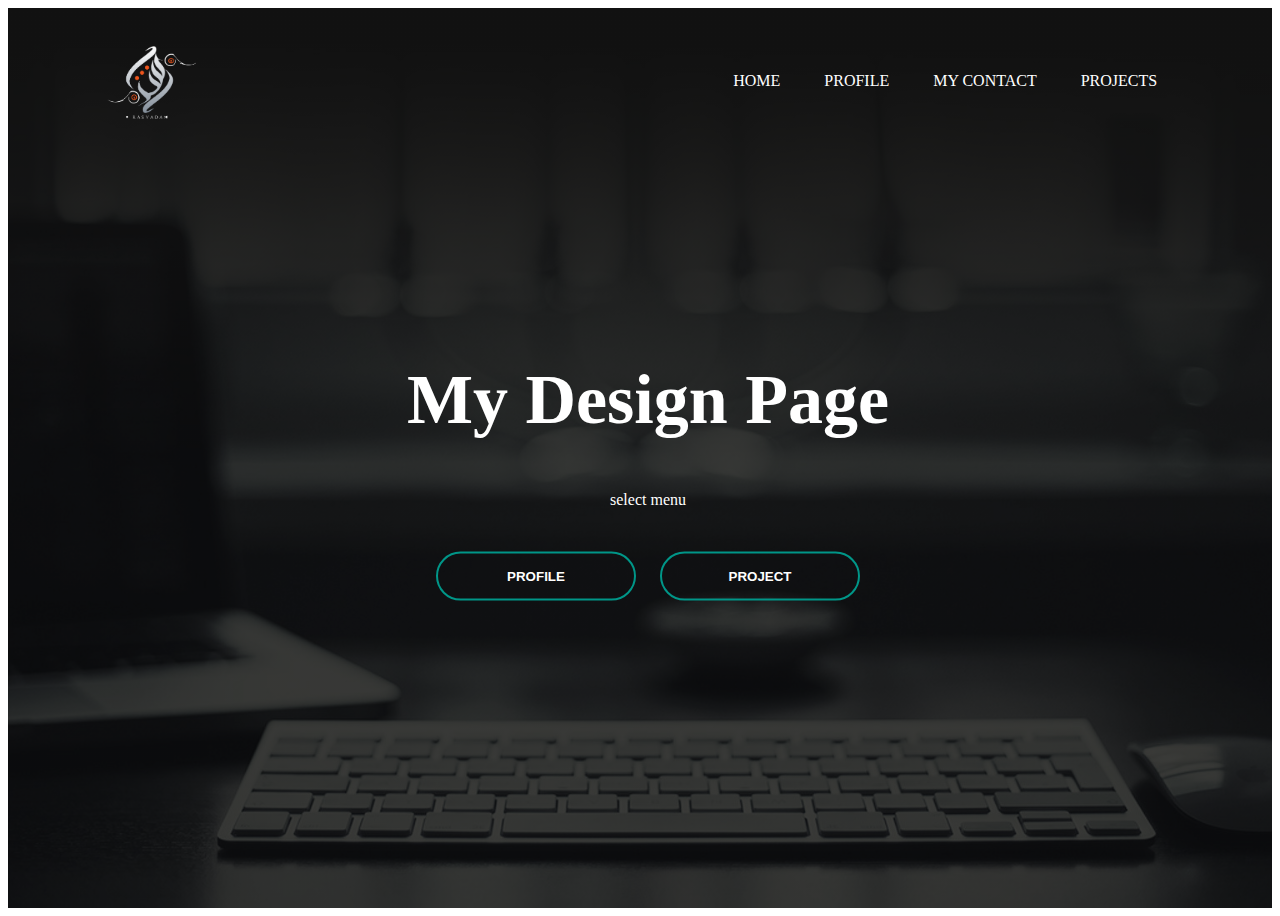
<file: index.html>
<!DOCTYPE html>
<html>
<head>
    <title>My First Website</title>
    <link rel="stylesheet" href="style.css">
</head>
<body>
    <div class="banner">
        <div class="navbar">
            <img src="logo.png" class="logo">
            <ul>
                <li><a href="index.html">Home</a></li>
                <li><a href="profile.html">Profile</a></li>
                <li><a href="contact.html">My Contact</a></li>
                <li><a href="project.html">Projects</a></li>
            </ul>
        </div>
        <div class="content">
            <h1>My Design Page</h1>
            <p class="text-content">select menu</p>
            <div>
                <a href="profile.html"><button type="button"><span></span>PROFILE </button></a>
                <a href="project.html"><button type="button"><span></span>PROJECT</button></a>
            </div>
        </div>
    </div>
</body>
</html>
</file>
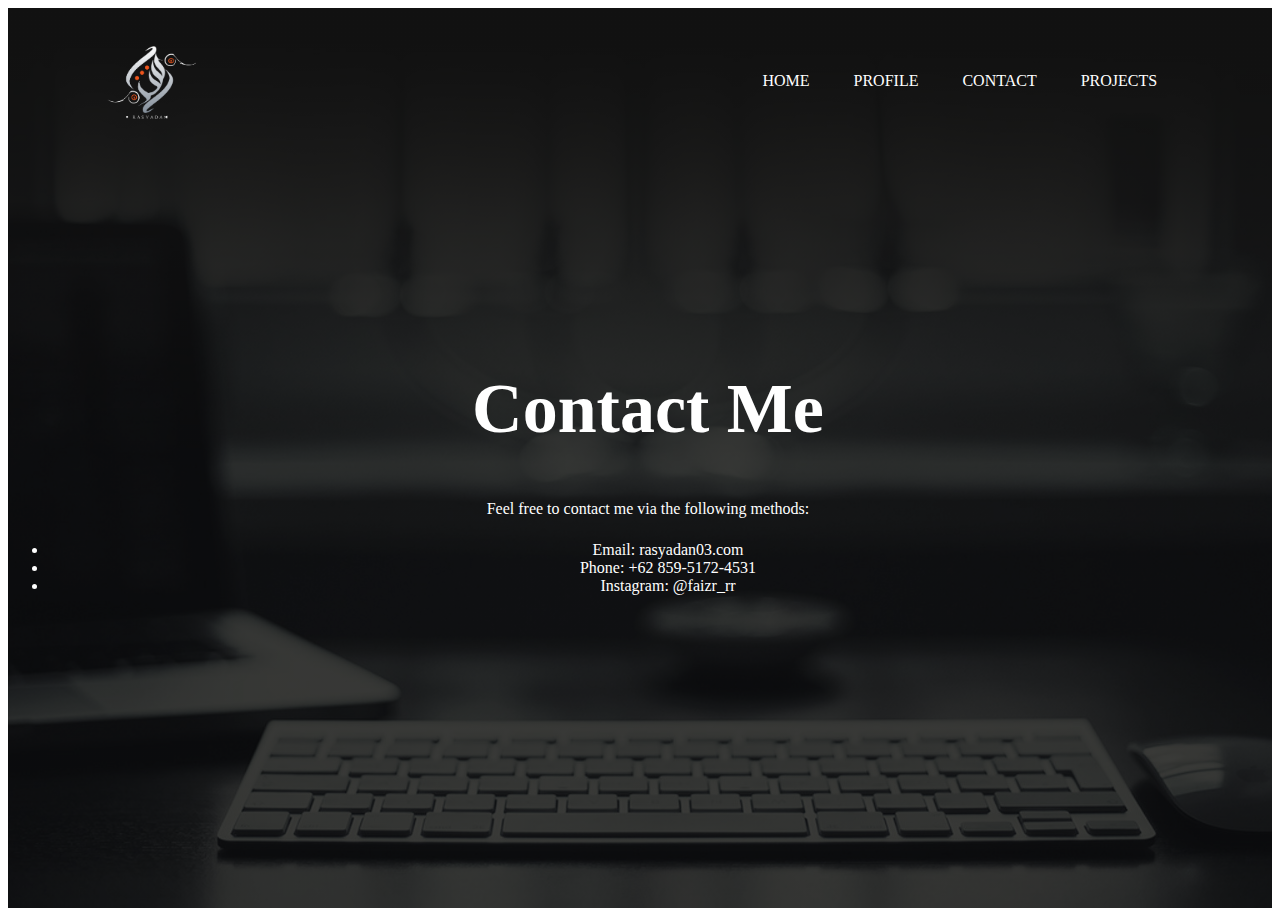
<file: contact.html>
<!DOCTYPE html>
<html lang="en">
<head>
    <meta charset="UTF-8">
    <meta name="viewport" content="width=device-width, initial-scale=1.0">
    <title>Contact</title>
    <link rel="stylesheet" href="style.css">
</head>
<body>
    <div class="banner">
        <div class="navbar">
            <img src="logo.png" class="logo">
            <ul>
                <li><a href="index.html">Home</a></li>
                <li><a href="profile.html">Profile</a></li>
                <li><a href="contact.html">Contact</a></li>
                <li><a href="project.html">Projects</a></li>
            </ul>
        </div>
        <div class="content">
            <h1>Contact Me</h1>
            <p>Feel free to contact me via the following methods:</p>
            <ul>
                <li>Email: rasyadan03.com</li>
                <li>Phone: +62 859-5172-4531</li>
                <li>Instagram: @faizr_rr</li>
                
                </li>
            </ul>
        </div>
    </div>
</body>
</html>
</file>
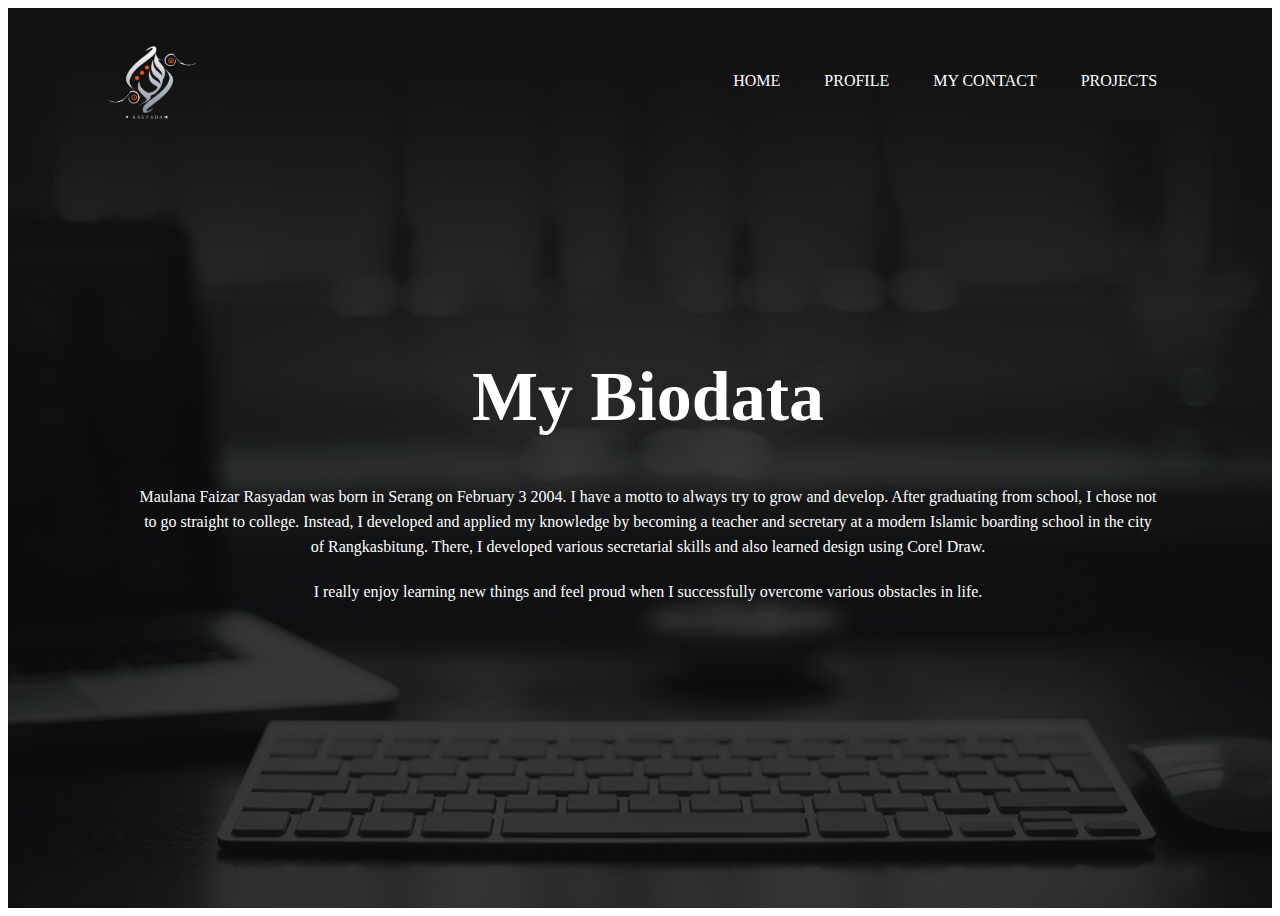
<file: profile.html>
<!DOCTYPE html>
<html>
<head>
    <title>Profile</title>
    <link rel="stylesheet" href="style.css">
</head>
<body>
    <div class="banner">
        <div class="navbar">
            <img src="logo.png" class="logo">
            <ul>
                <li><a href="index.html">Home</a></li>
                <li><a href="profile.html">Profile</a></li>
                <li><a href="contact.html">My Contact</a></li>
                <li><a href="project.html">Projects</a></li>
            </ul>
        </div>
        <div class="content">
            <h1>My Biodata</h1>
            <p>Maulana Faizar Rasyadan was born in Serang on February 3 2004. I have a motto to always try to grow and develop. After graduating from school, I chose not to go straight to college. Instead, 
                I developed and applied my knowledge by becoming a teacher and secretary at a modern Islamic boarding school in the city of Rangkasbitung.
            There, I developed various secretarial skills and also learned design using Corel Draw.
            <p>I really enjoy learning new things and feel proud when I successfully overcome various obstacles in life.</p>
            <!-- Tambahkan konten biodata Anda di sini -->
        </div>
    </div>
</body>
</html>
</file>
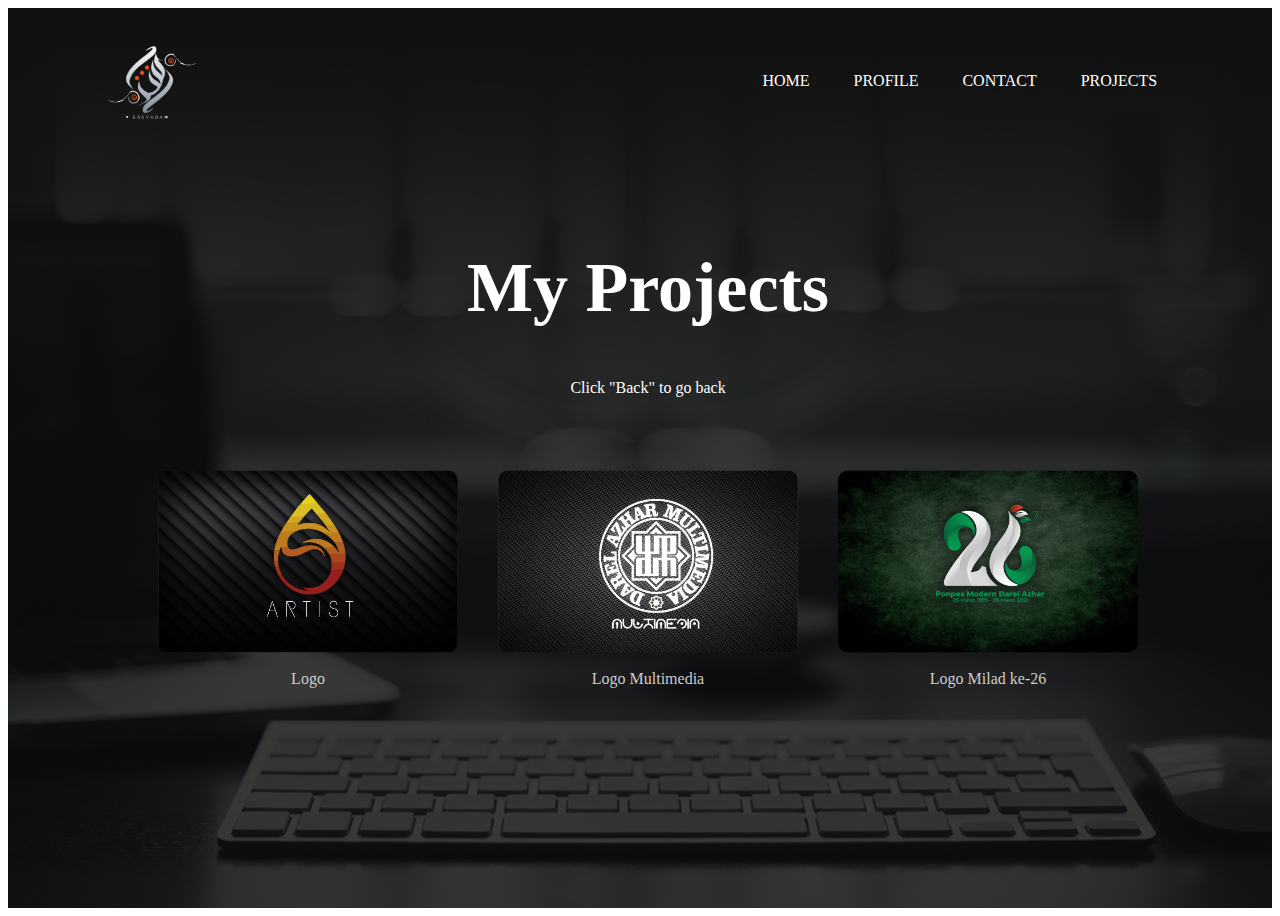
<file: project.html>
<!DOCTYPE html>
<html lang="en">
<head>
    <meta charset="UTF-8">
    <meta name="viewport" content="width=device-width, initial-scale=1.0">
    <title>Projects</title>
    <link rel="stylesheet" href="style.css">
</head>
<body>
    <div class="banner">
        <div class="navbar">
            <img src="logo.png" class="logo">
            <ul>
                <li><a href="index.html">Home</a></li>
                <li><a href="profile.html">Profile</a></li>
                <li><a href="contact.html">Contact</a></li>
                <li><a href="projects.html">Projects</a></li>
            </ul>
        </div>
        <div class="content">
            <h1>My Projects</h1>
            <p>Click "Back" to go back  </p>
            <div class="project-images">
                <div class="project">
                    <img src="picture1.jpg" alt="Project 1">
                    <p>Logo </p>
                </div>
                <div class="project">
                    <img src="picture2.jpg" alt="Project 2">
                    <p>Logo Multimedia</p>
                </div>
                <div class="project">
                    <img src="picture3.jpg" alt="Project 3">
                    <p>Logo Milad ke-26</p>
                </div>
            </div>
        </div>
    </div>
</body>
</html>
</file>
<file: style.css>
{
    margin: 0;
    padding: 0;
    font-family: sans-serif;
}
.banner{
    width: 100%;
    height: 100vh;
    background-image: linear-gradient(rgba(0,0,0,0.75),rgba(0,0,0,0.75)),url(background.jpg);
    background-size: cover;
    background-position: center;
}
.navbar{
    width: 85%;
    margin: auto;
    padding: 35px 0;
    display: flex;
    align-items: center;
    justify-content: space-between;
}
.logo{
    width: 120px;
    cursor: pointer;
}
.navbar ul li{
    list-style: none;
    display: inline-block;
    margin: 0 20px;
    position: relative;
}
.navbar ul li a{
    text-decoration: none;
    color: #fff;
    text-transform: uppercase;
}
.navbar ul li::after{
    content: '';
    height:3px;
    width:0%;
    background:#009688;
    position:absolute;
    left:0;
    bottom:-10px;
    transition:0.5s;
}
.navbar ul li:hover::after{
    width:100%;
}
.content{
    position:absolute;
    width:100%;
    top:50%;
    transform: translateY(-50%);
    text-align:center;
    color:#fff;
}
.content h1{
    font-size:70px;
    margin-top:80px;
}
.content p{
    margin: 20px auto;
    font-weight: 100;
    line-height: 25px;
    max-width: 80%; 
    margin-left: auto; 
    margin-right: auto; 
}

.project-images {
    display: flex;
    justify-content: center;
    align-items: center;
    flex-wrap: wrap;
    margin-top: 50px;
}

.project {
    margin: 20px;
}

.project img {
    max-width: 300px;
    border-radius: 10px;
}

.project p {
    color: #ccc;
    margin-top: 10px;
}
button {
    width: 200px;
    padding: 15px 0;
    text-align: center;
    margin: 20px 10px; 
    border-radius: 25px;
    font-weight: bold;
    border: 2px solid #009688;
    background: transparent;
    color: #fff;
    cursor: pointer;
    position: relative;
    overflow: hidden;
}

span{
    background: #009688;
    height: 100%;
    width: 0%;
    border-radius: 25px;
    position: absolute;
    left: 0;
    bottom: 0;
    z-index: -1;
    transition: 0.5s;
}
button:hover span{
    width: 100%;
}
button:hover{
    border: none;
}
</file>
